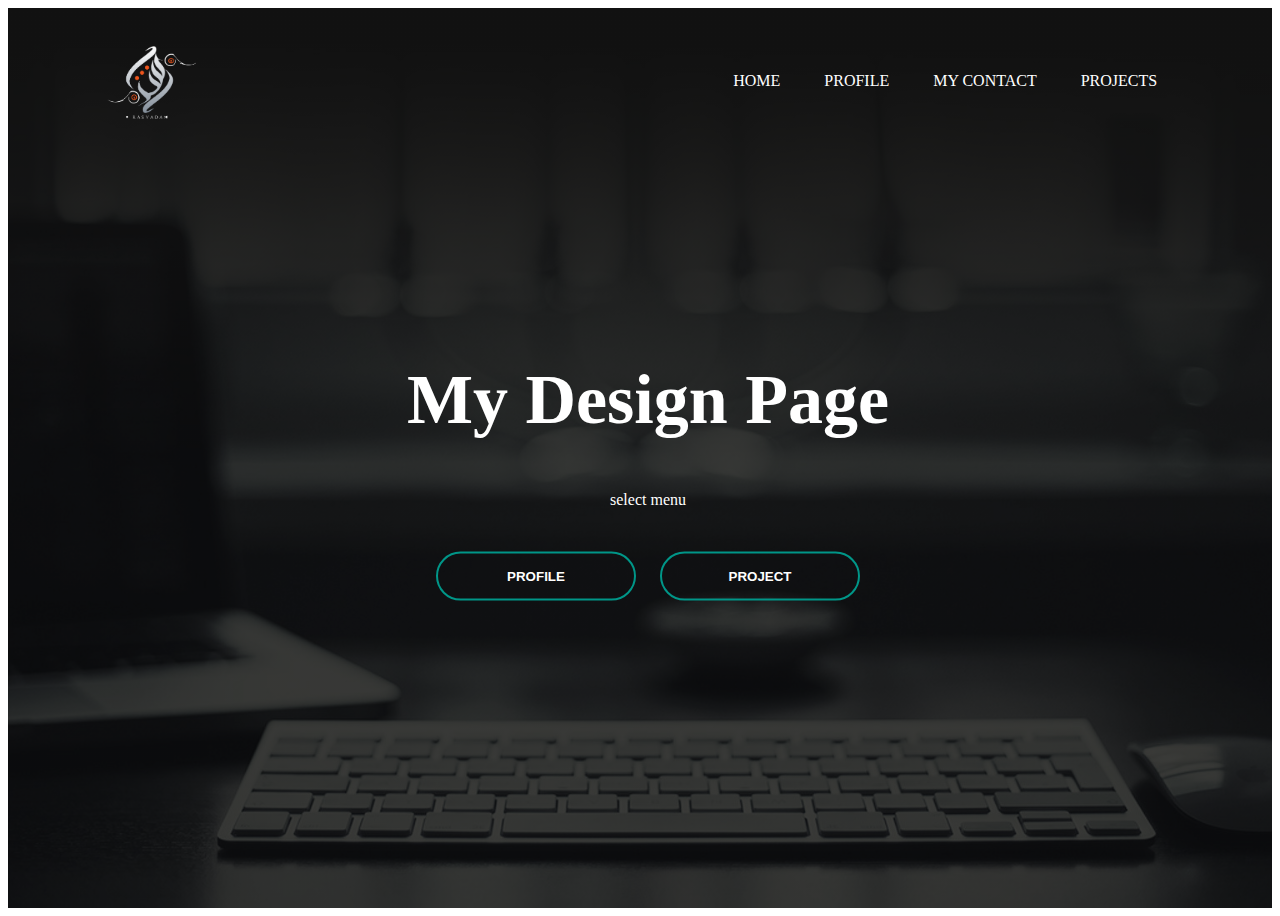
<file: index.html>
<!DOCTYPE html>
<html>
<head>
    <title>My First Website</title>
    <link rel="stylesheet" href="style.css">
</head>
<body>
    <div class="banner">
        <div class="navbar">
            <img src="logo.png" class="logo">
            <ul>
                <li><a href="index.html">Home</a></li>
                <li><a href="profile.html">Profile</a></li>
                <li><a href="contact.html">My Contact</a></li>
                <li><a href="project.html">Projects</a></li>
            </ul>
        </div>
        <div class="content">
            <h1>My Design Page</h1>
            <p class="text-content">select menu</p>
            <div>
                <a href="profile.html"><button type="button"><span></span>PROFILE </button></a>
                <a href="project.html"><button type="button"><span></span>PROJECT</button></a>
            </div>
        </div>
    </div>
</body>
</html>
</file>
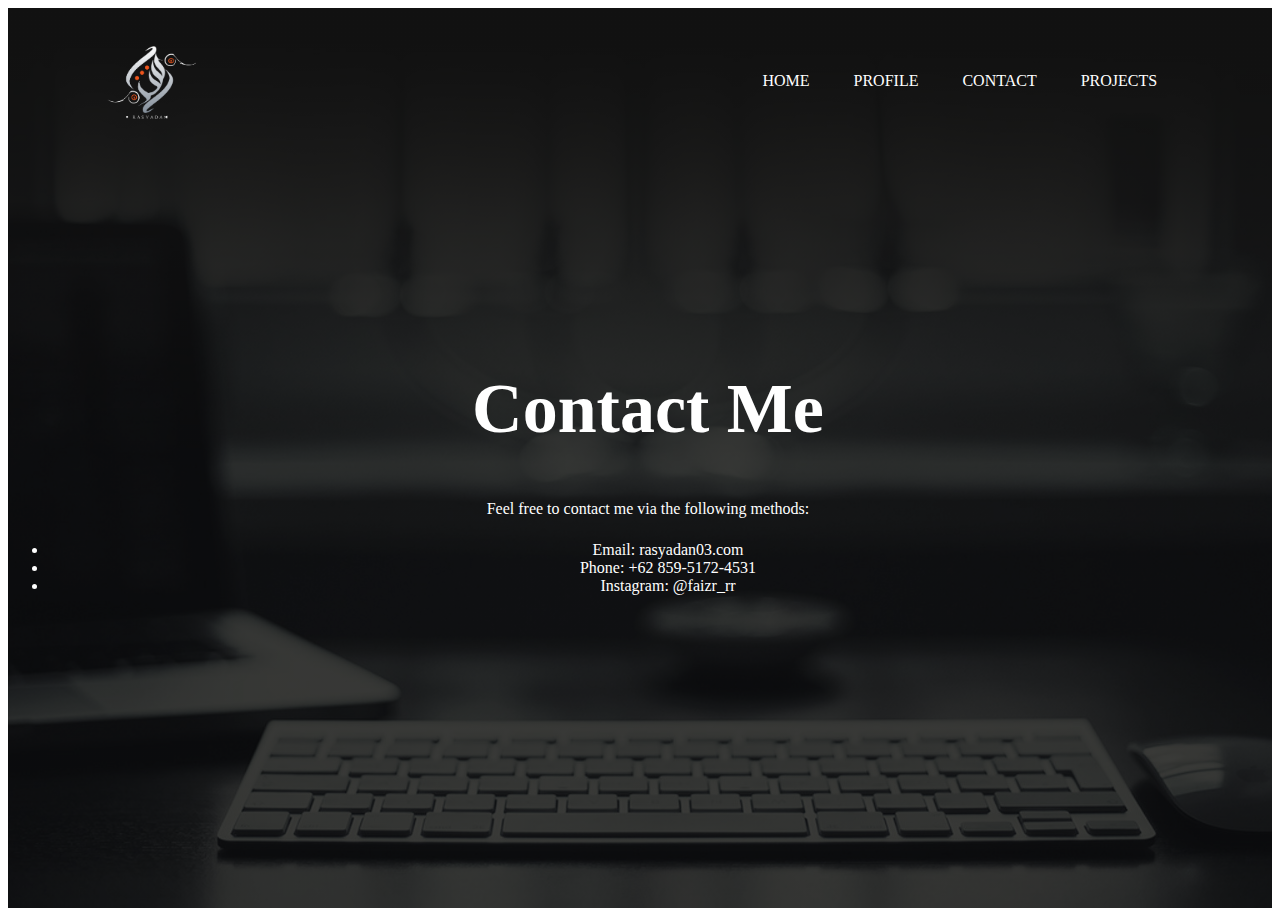
<file: contact.html>
<!DOCTYPE html>
<html lang="en">
<head>
    <meta charset="UTF-8">
    <meta name="viewport" content="width=device-width, initial-scale=1.0">
    <title>Contact</title>
    <link rel="stylesheet" href="style.css">
</head>
<body>
    <div class="banner">
        <div class="navbar">
            <img src="logo.png" class="logo">
            <ul>
                <li><a href="index.html">Home</a></li>
                <li><a href="profile.html">Profile</a></li>
                <li><a href="contact.html">Contact</a></li>
                <li><a href="project.html">Projects</a></li>
            </ul>
        </div>
        <div class="content">
            <h1>Contact Me</h1>
            <p>Feel free to contact me via the following methods:</p>
            <ul>
                <li>Email: rasyadan03.com</li>
                <li>Phone: +62 859-5172-4531</li>
                <li>Instagram: @faizr_rr</li>
                
                </li>
            </ul>
        </div>
    </div>
</body>
</html>
</file>
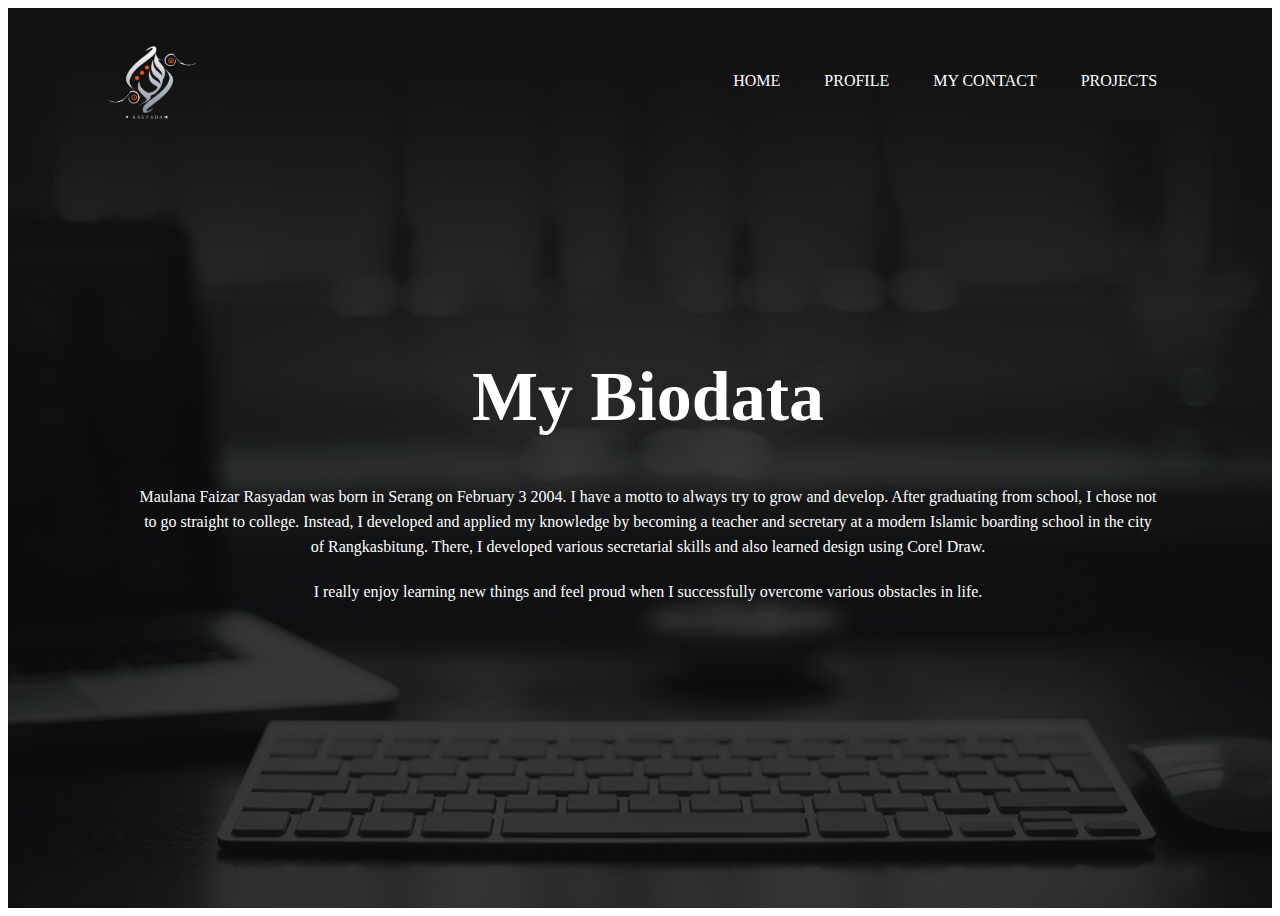
<file: profile.html>
<!DOCTYPE html>
<html>
<head>
    <title>Profile</title>
    <link rel="stylesheet" href="style.css">
</head>
<body>
    <div class="banner">
        <div class="navbar">
            <img src="logo.png" class="logo">
            <ul>
                <li><a href="index.html">Home</a></li>
                <li><a href="profile.html">Profile</a></li>
                <li><a href="contact.html">My Contact</a></li>
                <li><a href="project.html">Projects</a></li>
            </ul>
        </div>
        <div class="content">
            <h1>My Biodata</h1>
            <p>Maulana Faizar Rasyadan was born in Serang on February 3 2004. I have a motto to always try to grow and develop. After graduating from school, I chose not to go straight to college. Instead, 
                I developed and applied my knowledge by becoming a teacher and secretary at a modern Islamic boarding school in the city of Rangkasbitung.
            There, I developed various secretarial skills and also learned design using Corel Draw.
            <p>I really enjoy learning new things and feel proud when I successfully overcome various obstacles in life.</p>
            <!-- Tambahkan konten biodata Anda di sini -->
        </div>
    </div>
</body>
</html>
</file>
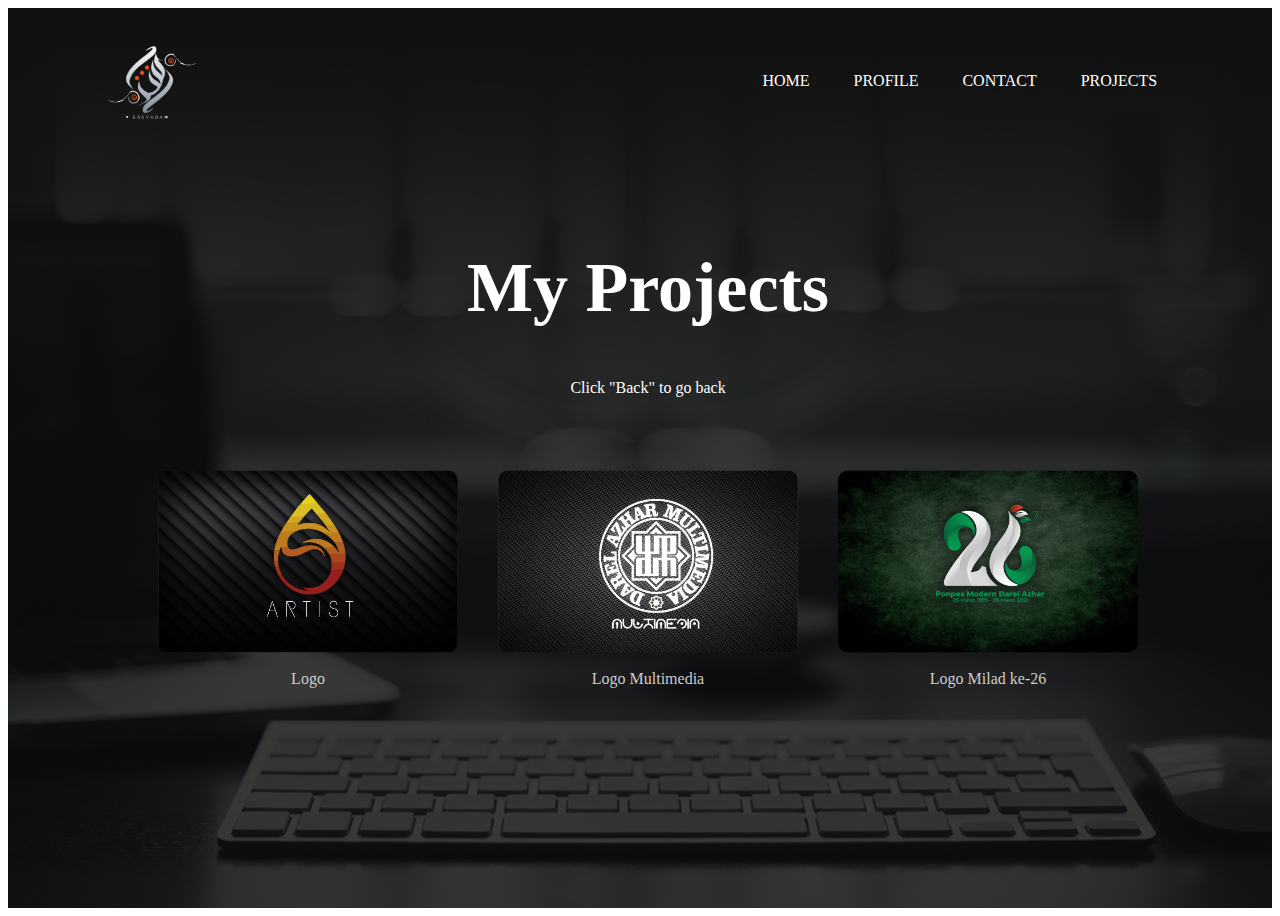
<file: project.html>
<!DOCTYPE html>
<html lang="en">
<head>
    <meta charset="UTF-8">
    <meta name="viewport" content="width=device-width, initial-scale=1.0">
    <title>Projects</title>
    <link rel="stylesheet" href="style.css">
</head>
<body>
    <div class="banner">
        <div class="navbar">
            <img src="logo.png" class="logo">
            <ul>
                <li><a href="index.html">Home</a></li>
                <li><a href="profile.html">Profile</a></li>
                <li><a href="contact.html">Contact</a></li>
                <li><a href="projects.html">Projects</a></li>
            </ul>
        </div>
        <div class="content">
            <h1>My Projects</h1>
            <p>Click "Back" to go back  </p>
            <div class="project-images">
                <div class="project">
                    <img src="picture1.jpg" alt="Project 1">
                    <p>Logo </p>
                </div>
                <div class="project">
                    <img src="picture2.jpg" alt="Project 2">
                    <p>Logo Multimedia</p>
                </div>
                <div class="project">
                    <img src="picture3.jpg" alt="Project 3">
                    <p>Logo Milad ke-26</p>
                </div>
            </div>
        </div>
    </div>
</body>
</html>
</file>
<file: style.css>
{
    margin: 0;
    padding: 0;
    font-family: sans-serif;
}
.banner{
    width: 100%;
    height: 100vh;
    background-image: linear-gradient(rgba(0,0,0,0.75),rgba(0,0,0,0.75)),url(background.jpg);
    background-size: cover;
    background-position: center;
}
.navbar{
    width: 85%;
    margin: auto;
    padding: 35px 0;
    display: flex;
    align-items: center;
    justify-content: space-between;
}
.logo{
    width: 120px;
    cursor: pointer;
}
.navbar ul li{
    list-style: none;
    display: inline-block;
    margin: 0 20px;
    position: relative;
}
.navbar ul li a{
    text-decoration: none;
    color: #fff;
    text-transform: uppercase;
}
.navbar ul li::after{
    content: '';
    height:3px;
    width:0%;
    background:#009688;
    position:absolute;
    left:0;
    bottom:-10px;
    transition:0.5s;
}
.navbar ul li:hover::after{
    width:100%;
}
.content{
    position:absolute;
    width:100%;
    top:50%;
    transform: translateY(-50%);
    text-align:center;
    color:#fff;
}
.content h1{
    font-size:70px;
    margin-top:80px;
}
.content p{
    margin: 20px auto;
    font-weight: 100;
    line-height: 25px;
    max-width: 80%; 
    margin-left: auto; 
    margin-right: auto; 
}

.project-images {
    display: flex;
    justify-content: center;
    align-items: center;
    flex-wrap: wrap;
    margin-top: 50px;
}

.project {
    margin: 20px;
}

.project img {
    max-width: 300px;
    border-radius: 10px;
}

.project p {
    color: #ccc;
    margin-top: 10px;
}
button {
    width: 200px;
    padding: 15px 0;
    text-align: center;
    margin: 20px 10px; 
    border-radius: 25px;
    font-weight: bold;
    border: 2px solid #009688;
    background: transparent;
    color: #fff;
    cursor: pointer;
    position: relative;
    overflow: hidden;
}

span{
    background: #009688;
    height: 100%;
    width: 0%;
    border-radius: 25px;
    position: absolute;
    left: 0;
    bottom: 0;
    z-index: -1;
    transition: 0.5s;
}
button:hover span{
    width: 100%;
}
button:hover{
    border: none;
}
</file>
